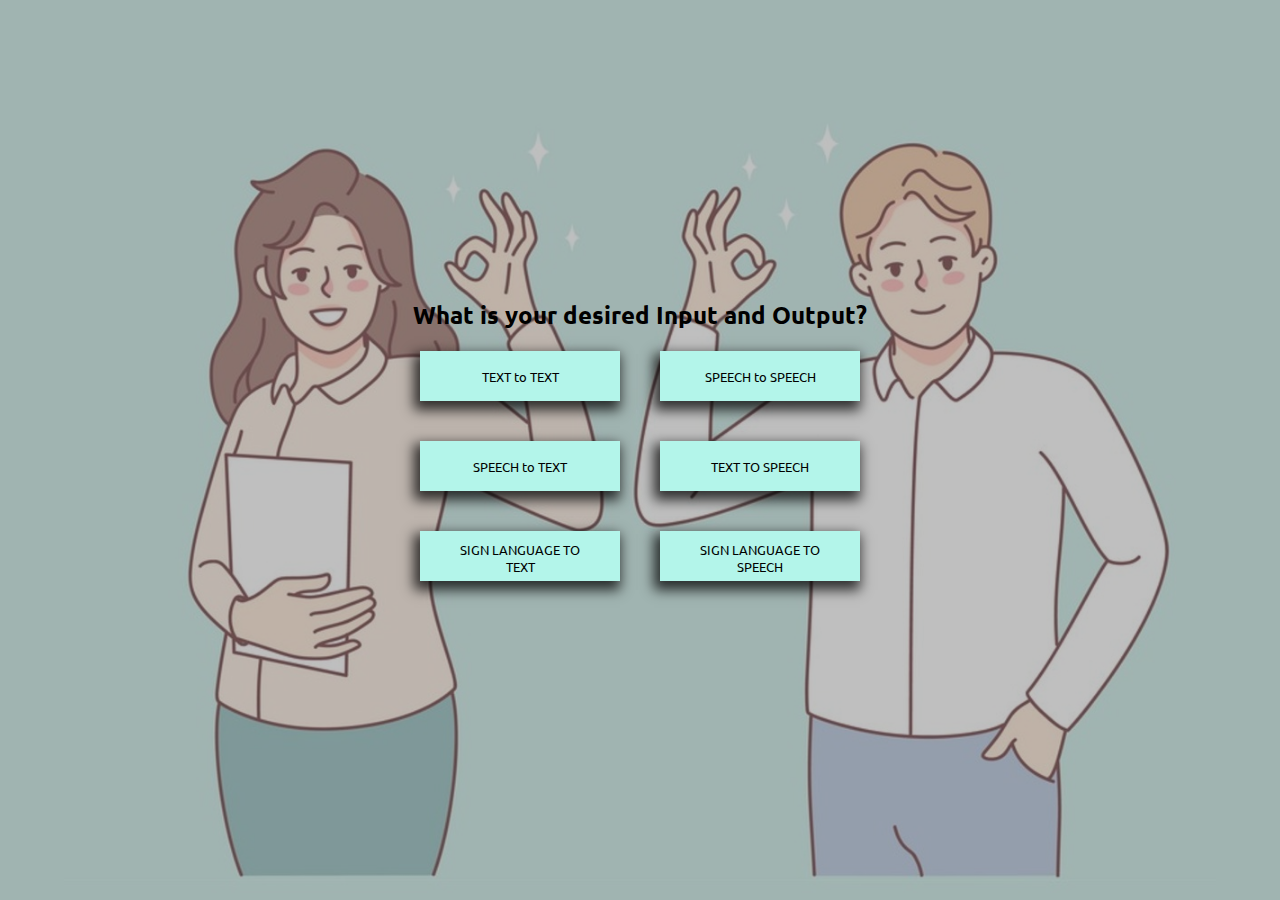
<file: choices.html>
<!DOCTYPE html>
<html lang="en">
<head>
    <meta charset="UTF-8">
    <meta name="viewport" content="width=device-width, initial-scale=1.0">
    <link rel="stylesheet" href="style.css">
    <title>Input Page</title>
</head>
<body>

<div class="container">
    <div class="overlay">
        <h2>What is your desired Input and Output?</h2>
        <div class="btn-container">
            <div class="button-row">
                <button id="textTOtext"><a href="usertext1.html">TEXT to TEXT</a></button>
                <button id="speechTOspeech"><a href="speechTOspeech.html">SPEECH to SPEECH</a></button>
            </div>
            <div class="button-row">
                <button id="speechTOtext"><a href="userspeech1.html">SPEECH to TEXT</a></button>
                <button id="textTOspeech"><a href="textTOspeech.html">TEXT TO SPEECH</a></button>
            </div>
            <div class="button-row">
                <button id="signTOtext"><a href="signTOtext.html">SIGN LANGUAGE TO TEXT</a></button>
                <button id="signTOspeech"><a href="textTOspeech.html">SIGN LANGUAGE TO SPEECH</a></button>
            </div>
        </div>
    </div>
    <div class="bg"></div>
</div>

</body>
</html>
</file>
<file: style.css>
@import url("https://fonts.googleapis.com/css2?family=Poppins:ital,wght@0,100;0,200;0,300;0,400;0,500;0,600;0,700;0,800;0,900;1,100;1,200;1,300;1,400;1,500;1,600;1,700;1,800;1,900&family=Ubuntu:ital,wght@0,300;0,400;0,500;0,700;1,300;1,400;1,500;1,700&display=swap");

* {
  margin: 0;
  padding: 0;
  font-family: "Ubuntu", sans-serif;
}

.container {
  height: 100vh;
  display: flex;
  flex-direction: column;
  justify-content: center;
  align-items: center;
  background-color: #c1e8e3;
}

.bg {
  /* The image used */
  background-image: url("INPUT.jpg");

  /* Full height */
  height: 100vw;
  width: 90vw;

  /* Center and scale the image nicely */
  background-position: center;
  background-repeat: no-repeat;
  background-size: cover;
}

.overlay {
  position: absolute;
  text-align: center;
  display: flex;
  flex-direction: column;
  align-items: center;
  justify-content: center; /* Center content vertically */
  top: 0;
  left: 0;
  width: 100%;
  height: 100%;
  background-color: rgba(128, 128, 128, 0.5); /* Gray color with 50% opacity */
}
@import url("https://fonts.googleapis.com/css2?family=Poppins:ital,wght@0,100;0,200;0,300;0,400;0,500;0,600;0,700;0,800;0,900;1,100;1,200;1,300;1,400;1,500;1,600;1,700;1,800;1,900&family=Ubuntu:ital,wght@0,300;0,400;0,500;0,700;1,300;1,400;1,500;1,700&display=swap");

button {
  background-color: #b3f5ea;
  color: #000;
  border: none;
  cursor: pointer;
  padding: 10px 40px;
  display: block;
  height: 45px;
  width: 200px; /* You can adjust the width as needed */
  height: 50px; /* You can adjust the height as needed */
  border: none;
  margin: 20px;
  box-shadow: -3px 6px 12px 3px rgba(0, 0, 0, 0.75);
  -webkit-box-shadow: -3px 6px 12px 3px rgba(0, 0, 0, 0.75);
  -moz-box-shadow: -3px 6px 12px 3px rgba(0, 0, 0, 0.75);
}

.button-row {
  display: flex;
  justify-content: center;
  align-items: center;
}

button:hover {
  background-color: aliceblue;
}

a {
  text-decoration: none;
  color: black;
}
</file>
